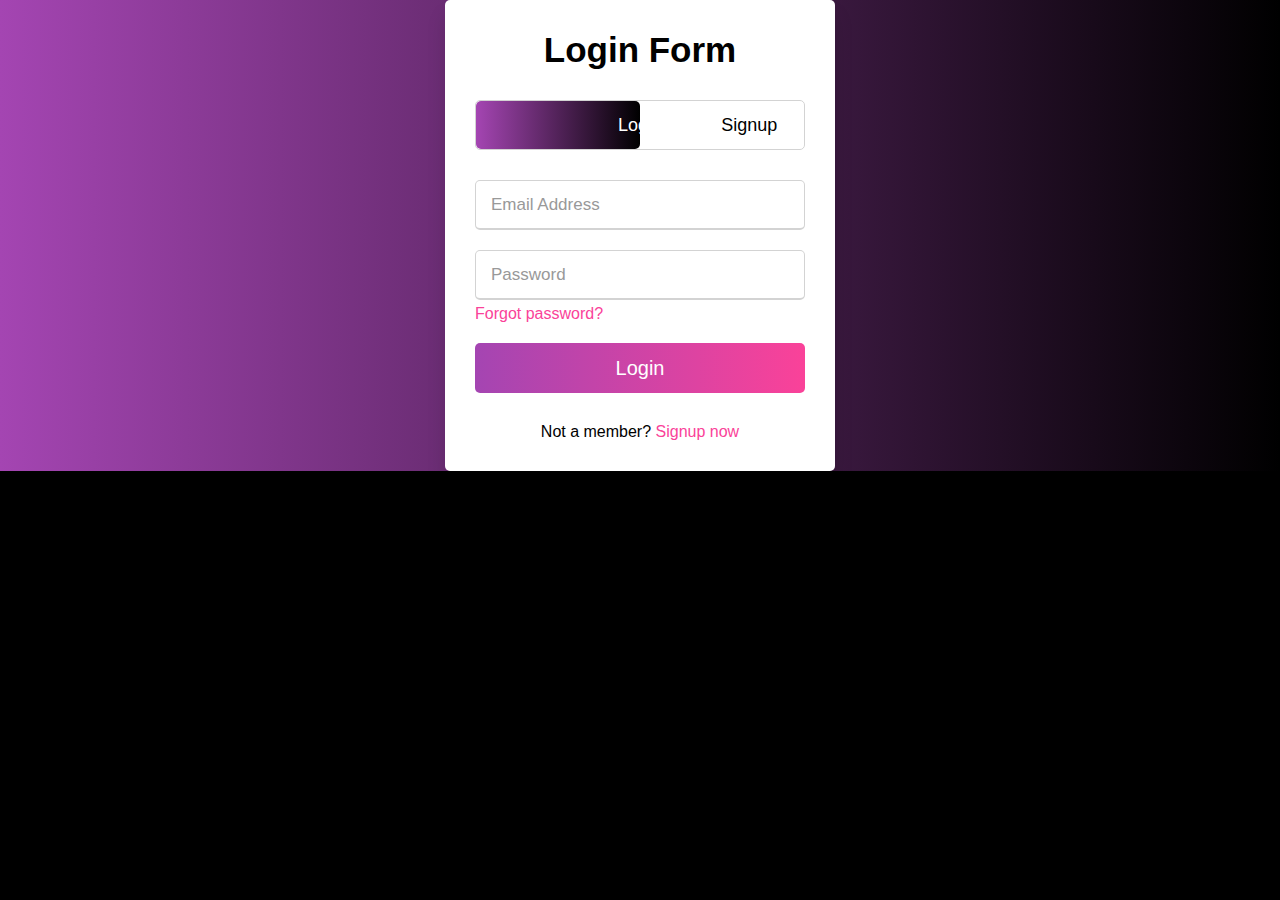
<file: login.html>
<!DOCTYPE html>
<html lang="en">

<head>
    <meta charset="UTF-8" />
    <meta http-equiv="X-UA-Compatible" content="IE=edge" />
    <meta name="viewport" content="width=device-width, initial-scale=1.0" />
    <title>Standard Ecommerce Page</title>
    <link rel="stylesheet" href="https://pro.fontawesome.com/releases/v5.10.0/css/all.css" />
    <link rel="stylesheet" href="style.css.css.css" />
</head>

<body bgcolor="#000">


    

    <section id="login">

        <div class="wrapper">
            <div class="title-text">
                <div class="title login">
                    Login Form
                </div>
                <div class="title signup">
                    Signup Form
                </div>
            </div>
            <div class="form-container">
                <div class="slide-controls">
                    <input type="radio" name="slide" id="login" checked>
                    <input type="radio" name="slide" id="signup">
                    <label for="login" class="slide login">Login</label>
                    <label for="signup" class="slide signup">Signup</label>
                    <div class="slider-tab"></div>
                </div>
                <div class="form-inner">
                    <form action="#" class="login">
                        <div class="field">
                            <input type="text" placeholder="Email Address" required>
                        </div>
                        <div class="field">
                            <input type="password" placeholder="Password" required>
                        </div>
                        <div class="pass-link">
                            <a href="#">Forgot password?</a>
                        </div>
                        <div class="field btn">
                            <div class="btn-layer"></div>
                            <input type="submit" value="Login">
                        </div>
                        <div class="signup-link">
                            Not a member? <a href="">Signup now</a>
                        </div>
                    </form>
                    <form action="#" class="signup">
                        <div class="field">
                            <input type="text" placeholder="Email Address" required>
                        </div>
                        <div class="field">
                            <input type="password" placeholder="Password" required>
                        </div>
                        <div class="field">
                            <input type="password" placeholder="Confirm password" required>
                        </div>
                        <div class="field btn">
                            <div class="btn-layer"></div>
                            <input type="submit" value="Signup">
                        </div>
                    </form>
                </div>
            </div>
        </div>

    </section>



   /*search engine 0ptimization*/

   <section></section>
        
          





    <script>
    const bar = document.getElementById('bar');
    const close = document.getElementById('close');
    const nav = document.getElementById('navbar');

    if (bar) {
        bar.addEventListener('click', () => {
            nav.classList.add('active');
        })
    }

     if (close) {
            close.addEventListener('click', () => {
                nav.classList.remove('active');
            })
        }
    </script>



<script>
    const loginText = document.querySelector(".title-text .login");
    const loginForm = document.querySelector("form.login");
    const loginBtn = document.querySelector("label.login");
    const signupBtn = document.querySelector("label.signup");
    const signupLink = document.querySelector("form .signup-link a");
    signupBtn.onclick = (() => {
        loginForm.style.marginLeft = "-50%";
        loginText.style.marginLeft = "-50%";
    });
    loginBtn.onclick = (() => {
        loginForm.style.marginLeft = "0%";
        loginText.style.marginLeft = "0%";
    });
    signupLink.onclick = (() => {
        signupBtn.click();
        return false;
    });
</script>

    <script src="script.js"></script>
</body>

</html>
</file>
<file: style.css.css.css>
/*login form*   #fa4299*/

* {
    padding: 0;
    margin: 0;
    box-sizing: border-box;
    font-family: 'poppings', sans-serif;

}
#login {
    display: grid;
    height: 100%;
    width: 100%;
    place-items: center;
    background: -webkit-linear-gradient(left, #a445b2, #000);
}

::selection {
    background: #fa4299;
    color: #fff;
}

.wrapper {
    overflow: hidden;
    max-width: 390px;
    background: #fff;
    padding: 30px;
    border-radius: 5px;
    box-shadow: 0px 15px 20px rgba(0, 0, 0, 0.1);
}

.wrapper .title-text {
    display: flex;
    width: 200%;
}

.wrapper .title {
    width: 50%;
    font-size: 35px;
    font-weight: 600;
    text-align: center;
    transition: all 0.6s cubic-bezier(0.68, -0.55, 0.265, 1.55);
}

.wrapper .slide-controls {
    position: relative;
    display: flex;
    height: 50px;
    width: 100%;
    overflow: hidden;
    margin: 30px 0 10px 0;
    justify-content: space-between;
    border: 1px solid lightgrey;
    border-radius: 5px;
}

.slide-controls .slide {
    height: 100%;
    width: 100%;
    color: #fff;
    font-size: 18px;
    font-weight: 500;
    text-align: center;
    line-height: 48px;
    cursor: pointer;
    z-index: 1;
    transition: all 0.6s ease;
}

.slide-controls label.signup {
    color: #000;
}

.slide-controls .slider-tab {
    position: absolute;
    height: 100%;
    width: 50%;
    left: 0;
    z-index: 0;
    border-radius: 5px;
    background: -webkit-linear-gradient(left, #a445b2, #000);
    transition: all 0.6s cubic-bezier(0.68, -0.55, 0.265, 1.55);
}

input[type="radio"] {
    display: none;
}

#signup:checked~.slider-tab {
    left: 50%;
}

#signup:checked~label.signup {
    color: #fff;
    cursor: default;
    user-select: none;
}

#signup:checked~label.login {
    color: #000;
}

#login:checked~label.signup {
    color: #000;
}

#login:checked~label.login {
    cursor: default;
    user-select: none;
}

.wrapper .form-container {
    width: 100%;
    overflow: hidden;
}

.form-container .form-inner {
    display: flex;
    width: 200%;
}

.form-container .form-inner form {
    width: 50%;
    transition: all 0.6s cubic-bezier(0.68, -0.55, 0.265, 1.55);
}

.form-inner form .field {
    height: 50px;
    width: 100%;
    margin-top: 20px;
}

.form-inner form .field input {
    height: 100%;
    width: 100%;
    outline: none;
    padding-left: 15px;
    border-radius: 5px;
    border: 1px solid lightgrey;
    border-bottom-width: 2px;
    font-size: 17px;
    transition: all 0.3s ease;
}

.form-inner form .field input:focus {
    border-color: #fc83bb;
    /* box-shadow: inset 0 0 3px #fb6aae; */
}

.form-inner form .field input::placeholder {
    color: #999;
    transition: all 0.3s ease;
}

form .field input:focus::placeholder {
    color: #b3b3b3;
}

.form-inner form .pass-link {
    margin-top: 5px;
}

.form-inner form .signup-link {
    text-align: center;
    margin-top: 30px;
}

.form-inner form .pass-link a,
.form-inner form .signup-link a {
    color: #fa4299;
    text-decoration: none;
}

.form-inner form .pass-link a:hover,
.form-inner form .signup-link a:hover {
    text-decoration: underline;
}

form .btn {
    height: 50px;
    width: 100%;
    border-radius: 5px;
    position: relative;
    overflow: hidden;
}

form .btn .btn-layer {
    height: 100%;
    width: 300%;
    position: absolute;
    left: -100%;
    background: -webkit-linear-gradient(right, #a445b2, #fa4299, #a445b2, #000);
    border-radius: 5px;
    transition: all 0.4s ease;
    ;
}

form .btn:hover .btn-layer {
    left: 0;
}

form .btn input[type="submit"] {
    height: 100%;
    width: 100%;
    z-index: 1;
    position: relative;
    background: none;
    border: none;
    color: #fff;
    padding-left: 0;
    border-radius: 5px;
    font-size: 20px;
    font-weight: 500;
    cursor: pointer;
}


/*search engine*/

.container {
    width: 375px;
    box-shadow: 4px 4px 30px rgba(0, 0, 0, 0.0);
    border-radius: 15px;
    padding: 20px;
    overflow-y: scroll;


}

.container::-webkit-scrollbar {
    display: none;
}

.container form {
    width: 100%;

    border-radius: 4px;
    display: flex;
    flex-direction: row;
    align-items: center;
}

.search form text {
    border: none;
    outline: none;
    box-shadow: none;
    width: 100%;
    font-size: 60px;
    font-weight: 600;
    padding: 8px 10px;
    height: 100px;
}

.container form i {
    padding: 10px;
}

.product-list {
    padding: 20px 0px;
}



.product {
    display: flex;
    align-items: center;
    cursor: pointer;
    padding-bottom: 15px;
}

.product img {
    width: 60px;
    height: 60px;
    object-fit: cover;
    border-radius: 5px;

}

.product .p-details {
    padding-left: 15px;

}

.product .p-details h2 {
    font-size: 20px;
    color: #1d1d1d;

}

.product .p-details h3 {
    font-size: 18px;


}
</file>
